<file: index.html>
<!DOCTYPE html>
<html lang="en">
<head>
    <meta charset="UTF-8">
    <meta name="viewport" content="width=device-width, initial-scale=1.0">
    <title>Subhajit Gorai</title>
    <link rel="stylesheet" href="style.css">

    <link rel="preconnect" href="https://fonts.googleapis.com">
    <link rel="preconnect" href="https://fonts.gstatic.com" crossorigin>
    <link href="https://fonts.googleapis.com/css2?family=Tangerine:wght@400;700&display=swap" rel="stylesheet">
    <link rel="stylesheet" href="https://fonts.googleapis.com/css2?family=Material+Symbols+Outlined:opsz,wght,FILL,GRAD@20..48,100..700,0..1,-50..200" />

    <link rel="icon" type="image/png" href="favicon.png" sizes="128x128">
    <script defer src="script.js"></script>

</head>
<body>
    <div id="nav">
        <nav>
            <ul>
                <li><a href="#exp">PROJECTS</a>
                    <ul class="sub-menu">
                        <!-- <li><a href="#one"></a>First Website</li>
                        <li><a href="#two"></a>Class Timing</li>
                        <li><a href="#three">Encode/Decode</a></li>
                        <li><a href="#four">Melody</a></li> -->
                    </ul>
                </li>
                <li><a href="#contacts">CONTACTS</a></li>
                <!-- <li><a href="relaxing_melody/index.html"><button>MUSIC</button></a></li> -->
                <li><a href="relaxing_melody/index.html">MUSIC</a></li>
            </ul>
        </nav>
    </div>

    <div id="div1" class="animated-div">
        <div id="hello">
            <span id="i1" class="animated-div letter">H</span>
            <span id="i2" class="animated-div letter">e</span>
            <span id="i3" class="animated-div letter">l</span>
            <span id="i4" class="animated-div letter">l</span>
            <span id="i5" class="animated-div letter">o</span>
        </div>
    </div>

    <div id="div2" class="animated-div">
        <h2 class="name">My name is <span class="tangeine-bold animated-underline">Subhajit Gorai.</span></h2>
        <h3 class="intro">
            Currently I am a First Year Student at IIEST Shipur in the department of Information Technology.<br>
            I am a beginner in coding with a passion for <span class="animated-text-highlight">Python</span>.<br>
            I've been coding for about 3 to 4 months now and I'm eager to learn more.<br>
            Besides Python, I also know <span class="animated-text-highlight">C, HTML, CSS, and a bit of JavaScript.</span>
        </h3>
    </div>

    <div id="div3" class="animated-div">
        <h4 id="exp" class="animated-underline-proper">Some of My Projects</h4>
    
        <div id="one" class="first inverse">
            <b>My First Website @</b>
            <!-- <a href="https://subha-py-c.github.io/first-WEBs/www2.html" target="_blank" title="Go to https://subha-py-c.github.io/first-WEBs/www2.html">Something For You</a> -->
            <a href="s_f_y/something_for_you.html">Something For You</a>
        </div>
    
    
        <div id="two" class="middle inverse">
            <b>Created this Website because I forget my classes too often @</b>
            <!-- <a href="https://subha-py-c.github.io/class-timing/" target="_blank" title="Go to https://subha-py-c.github.io/class-timing/">Class Schedule group 6</a> -->
            <a href="class_timing/class_timing.html">class-timing</a>
        </div>
    
        <div id="three" class="middle inverse">
            <b>For a bit of fun with Encryption @</b>
            <!-- <a href="https://subha-py-c.github.io/Secret-message/" target="_blank" title="Go to https://subha-py-c.github.io/Secret-message/">Message Encryptor/Decryptor</a> -->
            <a href="encode_decode/encode_decode.html">Message Encryptor/Decryptor</a>
        </div>
    
        <div id="four" class="middle inverse">
            <b>For enjoying natural ASMRs in every device previously available in Vivo-Jovi only @</b>
            <!-- <a href="https://dream-world-coder.github.io/Proper-Music/" target="_blank" title="Go to https://dream-world-coder.github.io/Proper-Music/">Relaxing Melody</a> -->
            <a href="relaxing_melody/index.html">Relaxing Melody</a>
        </div>
    
    
        <div id="last" class="inverse">
            <b>Off to this topic, just made because I wanted to @</b>
            <a href="https://subha-py-c.github.io/Different_Works/" target="_blank" title="Go to https://subha-py-c.github.io/Different_Works/">Can You Find It?</a>
        </div>

        <h4 id="contacts" class="animated-underline-proper">Contacts</h4>

        <div class="first">
            <b>Email:</b>
            2023itb071.subhajit@students.iiests.ac.in<br>
            <b>GitHub link :</b>
            <a href="https://github.com/Dream-World-Coder" target="_blank">@Dreamy Developer</a>
        </div>

        <div class="phone">
            <b>Email:</b>
            2023itb071.subhajit@students.iiests.ac.in<br>
            <b>GitHub link :</b>
            <a href="https://github.com/Dream-World-Coder" target="_blank">@Dreamy Developer</a>
        </div>

    </div>

    <section class="hidden">
        <h1><u>Thanks For Paying Visit</u></h1>
    </section>

</body>
</html>
</file>
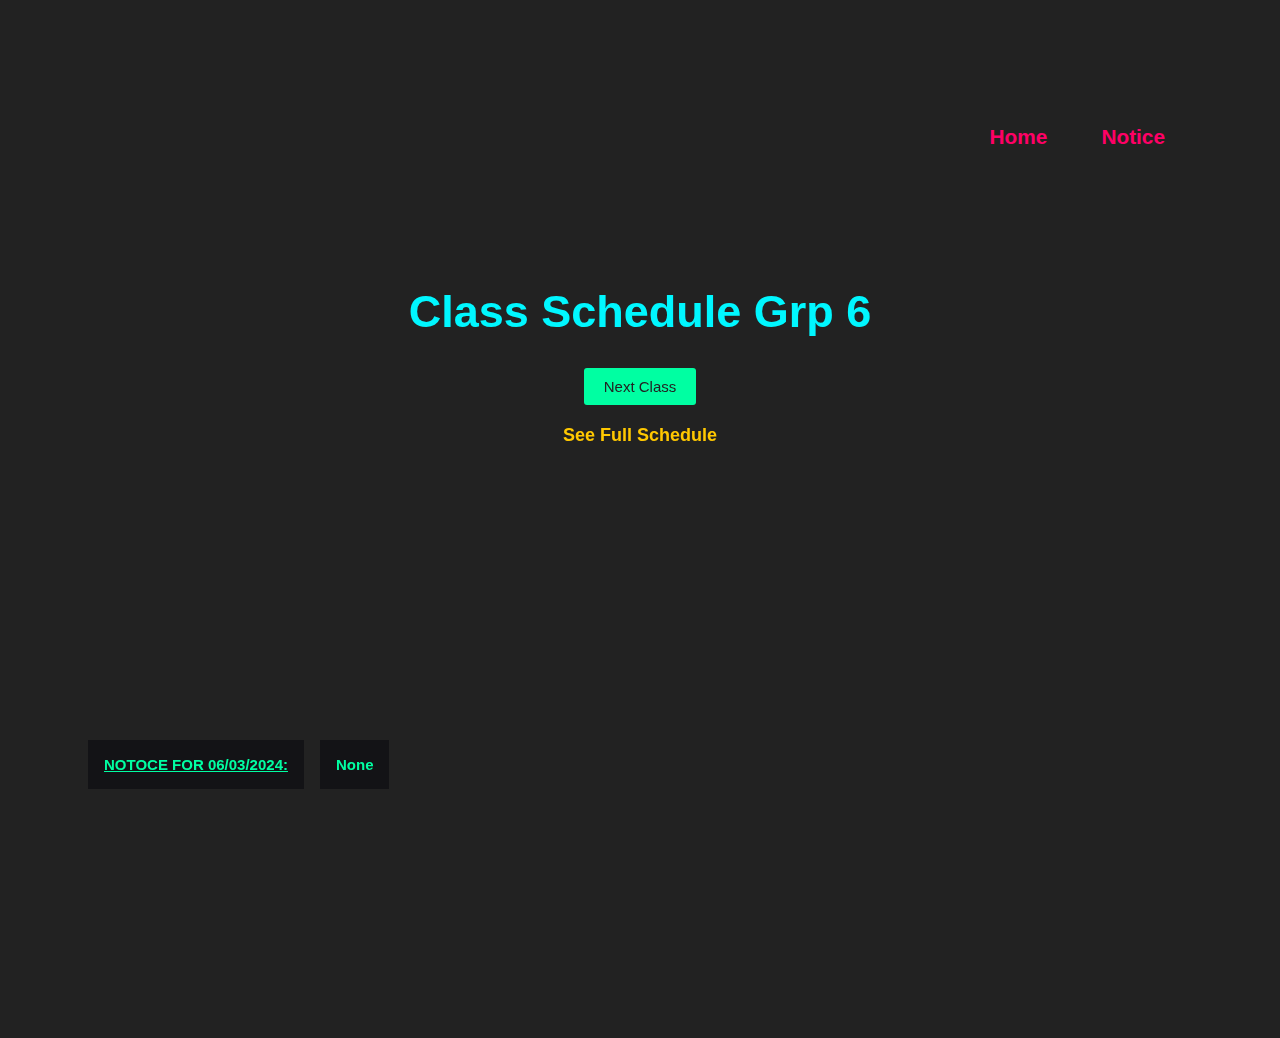
<file: class_timing/class_timing.html>
<!DOCTYPE html>
<html lang="en">
<head>
    <meta charset="UTF-8">
    <meta name="viewport" content="width=device-width, initial-scale=1.0">
    <title>Class Schedule Group Six</title>
    <link rel="stylesheet" type="text/css" href="class_timing.css">
    <link rel="icon" type="image/png" href="class_timing.png">
</head>
<body>
    <div id="nav">
        <nav>
            <ul>
                <li><a href="../index.html">Home</a></li>
                <li><a href="#notice">Notice</a></li>
            </ul>
        </nav>
    </div>
    <section class="hidden">
        <h1>Class Schedule Grp 6</h1>
        <button onclick="getNextClass()">Next Class</button>
        <a href="https://subha-py-c.github.io/class-timing/timetable.html" target="_blank" title="See Full Schedule of 2nd sem grp 6">
            See Full Schedule
        </a>
        <br>
        <br>
        <div id="result"></div>
    </section>
    
    <section id="notice" class="logos">
        <div class="logo hidden">
            <b><ins>NOTOCE FOR 06/03/2024: </ins></b>
        </div>
        <div class="logo hidden">
            None
        </div>
        <!-- <div class="logo hidden">
            No BEE file submission
        </div> -->
    </section>

    <script src="class_timing.js"></script>
</body>
</html>
</file>
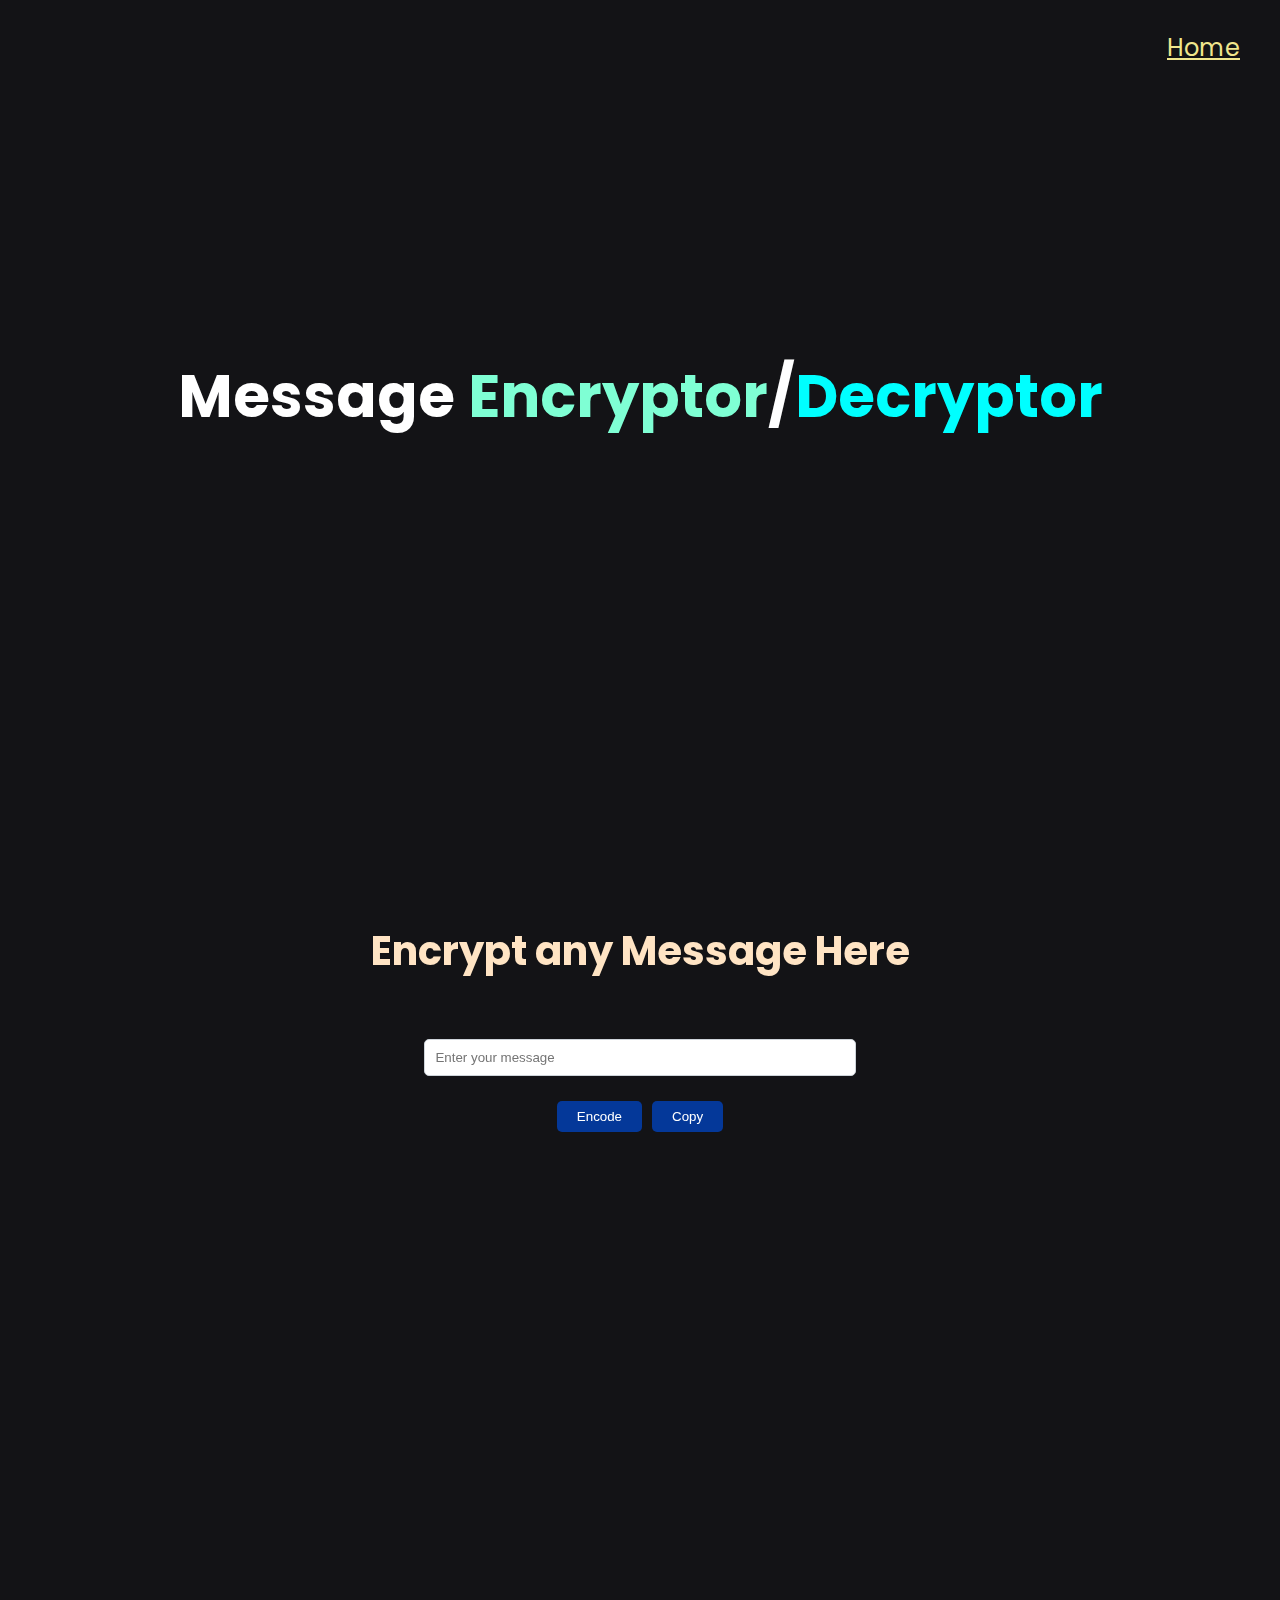
<file: encode_decode/encode_decode.html>
<!DOCTYPE html>
<html lang="en">
<head>
    <meta charset="UTF-8">
    <meta name="viewport" content="width=device-width, initial-scale=1.0">
    <title>Message Encryptor/Decryptor</title>
    <link rel="icon" type="image/png" href="encode_decode.png">
    <link rel="stylesheet" href="encode_decode.css">
    <script defer src="encode_decode.js"></script>
</head>
<body>
    <div id="nav">
        <nav>
            <ul>
                <li><a href="../index.html">Home</a></li>
            </ul>
        </nav>
    </div>
    <section class="hidden">
        <h1>Message <span style="color:aquamarine;">Encryptor</span>/<span style="color: aqua;">Decryptor</span></h1>
    </section>

    <section class="hidden">
        <div id="encodeSection">
            <h2>Encrypt any Message Here</h2><br>
            <div style="display: grid; place-items: center;">
                <input type="text" id="encodeInput" placeholder="Enter your message"><br>
                <div class="button-container">
                    <button onclick="encodeMessage()">Encode</button>
                    <button onclick="copyEncodedMessage()">Copy</button>
                </div>
                <p id="encodedMessage"></p>
            </div>
        </div>
    </section>

    <section class="hidden">
        <div id="decodeSection">
            <h2>Decrypt an Encrypted Message Here</h2><br>
            <div style="display: grid; place-items: center;">
                <input type="text" id="decodeInput" placeholder="Enter the encoded message"><br>
                <div class="button-container">
                    <button onclick="decodeMessage()">Decode</button>
                    <button onclick="copyDecodedMessage()">Copy</button>
                </div>
                <p id="decodedMessage"></p>
            </div>
        </div>
    </section>
</body>
</html>
</file>
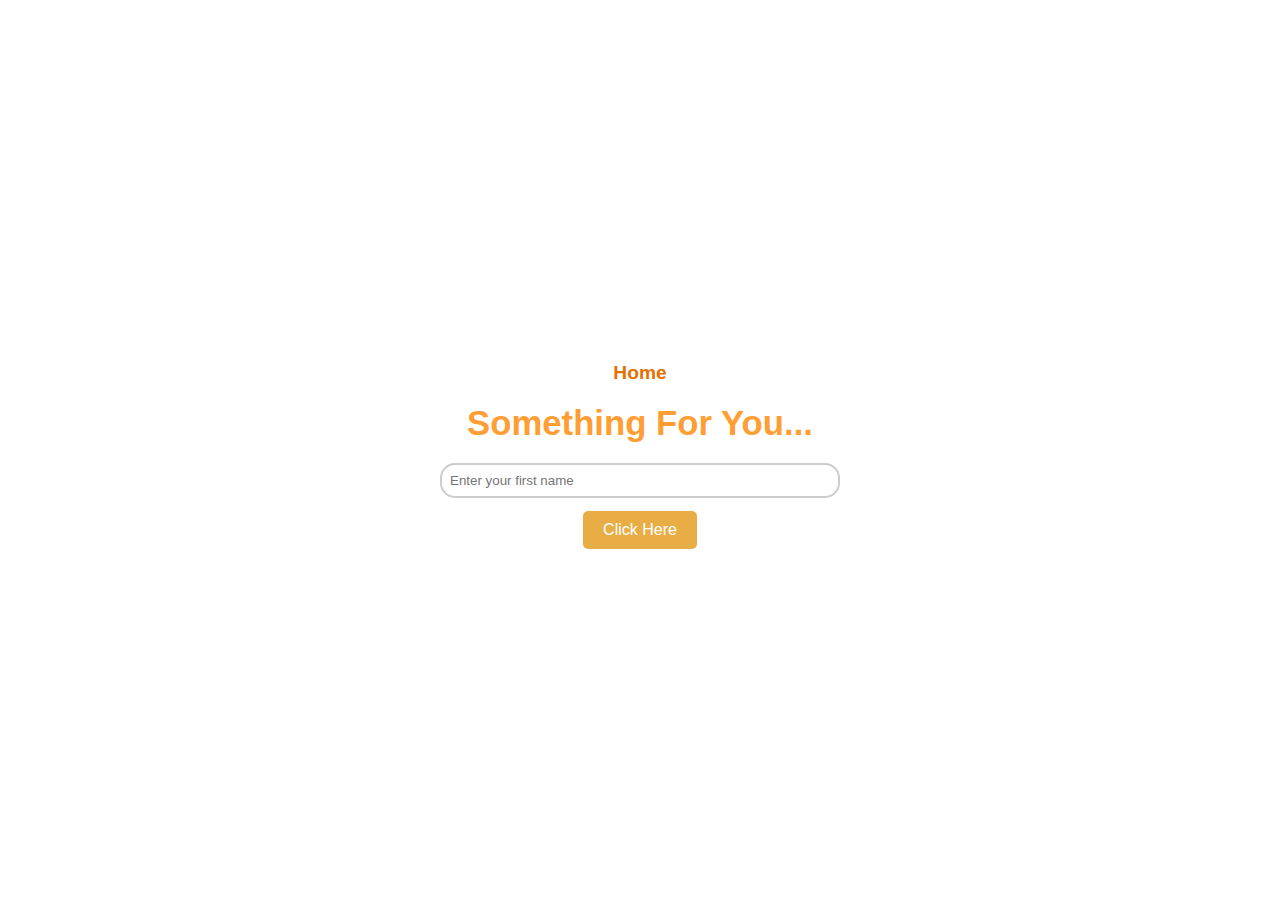
<file: s_f_y/something_for_you.html>
<!DOCTYPE html>
<html lang="en">
<head>
    <meta charset="UTF-8">
    <meta name="viewport" content="width=device-width, initial-scale=1.0">
    <title>Something For You...</title>
    <link rel="icon" type="image/png" href="sss.png">
    <style>
        body {
            font-family: 'Roboto', sans-serif;
            margin: 0;
            padding: 0;
            display: flex;
            flex-direction: column;
            align-items: center;
            justify-content: center;
            height: 100vh;
            background: url('https://i.imgur.com/xVPm5lc.jpg') center/cover no-repeat;
            color: #000000;
        }
        nav ul {
            list-style-type: none;
            margin-left: 30px;
            margin-bottom: -20px;
            margin-right: 30px;
            margin-top: 30px;
            padding: 0px;
            text-align: right;
        }
        
        nav ul li {
            text-align: left;
            position: relative;
            display: inline-block;
        }
        
        nav ul li a {
            text-align: left;
            font-size: larger;
            font-weight: 800;
            text-decoration: none;
            color: rgb(226, 113, 0);
            border-bottom: none;
            display: block;
            padding:20px;
        }

        #container {    /* ## the large box ## */
            text-align: center;
            background-color: rgba(255, 255, 255, 0.0); /* Semi-transparent white background er jonno*/
            padding: 20px;
            border-radius: 10px;
            box-shadow: 0 0 10px rgba(0, 0, 0, 0.0);
            max-width: 400px;   /* ## alpha = 0.0, so invisible ## */
            width: 90%;
        }

        #headerText {       /* ## the Heading text ||8f2f48|## */
            font-size: 2.17em;
            font-weight: bold;
            margin-bottom: 20px; /* ## distance from name box ## */
            color: #ff9e35;
        }

        #firstName {    /* ## name box ## */
            margin-bottom: 13px;
            width: 100%;
            padding: 8px;
            box-sizing: border-box;
            border: 2px solid #ccc;
            border-radius: 15px;
            background-color: transparent; /* */
        }

        #giftButton {
            padding: 10px 20px;
            font-size: 1em;
            cursor: pointer;
            background-color: rgba(228, 153, 24, 0.8); /* Semi-transparent red */
            color: #fff;
            border: none;
            border-radius: 5px;
            margin-bottom: 20px;
        }

        #giftButton:active{
            background-color: rgba(228, 153, 24, 0.3);
        }

        #quoteContainer {
            display: none;
            margin-top: 25px;
            background-color: transparent; /* Make the background fully transparent */
        }

        #quote {
            font-size: 1.75em;
            font-weight: bold; /* Make the text bold */
            font-style: italic; /* Make the text italic */
            margin-bottom: 5px;
            background: linear-gradient(to bottom left, #ffff00 0%, #ff99cc 100%);
            -webkit-background-clip: text;
            background-clip: text;
            color: transparent;
        }

    </style>
</head>
<body>
    <div id="nav">
        <nav>
            <ul>
                <li><a href="../index.html">Home</a></li>
            </ul>
        </nav>
    </div>

    <div id="container">
        <div id="headerText">Something For You...</div>
        <input type="text" id="firstName" placeholder="Enter your first name">
        <button id="giftButton" onclick="showQuote()">Click Here</button>
        <div id="quoteContainer">
            <p id="quote"></p>
        </div>
    </div>

    <script>
        const quotes = [
            "Dear {name}, you are capable of being the unbelievable, so embrace yourself for the upcoming adventures of your life.",
            "{name}, may your days be filled with joy, laughter, and endless inspiration.",
            "As you navigate through the path of your life, {name}, always remember that every step is a victory.",
            "{name}, you have the power to create the life of your dreams. Seize the day...",
            "{name}, in the canvas of life, paint bold strokes, and create a masterpiece such that the very World will become a mere spectator."
        ];

        function showQuote() {
            const firstName = document.getElementById('firstName').value.trim();
            if (firstName) {
                const randomQuote = getRandomQuote(firstName);
                document.getElementById('quote').textContent = `"${randomQuote}"`;
                document.getElementById('quoteContainer').style.display = 'block';
            } else {
                alert("Please enter your first name.");
            }
        }

        function getRandomQuote(name) {
            const randomIndex = Math.floor(Math.random() * quotes.length);
            return quotes[randomIndex].replace('{name}', name);
        }
    </script>

</body>
</html>
</file>
<file: style.css>
/* Importing Google Fonts */
@import url('https://fonts.googleapis.com/css2?family=Poppins:wght@200;400;700&display=swap');

/* Keyframes */
@keyframes slideIn {
    0% {
        transform: translateY(50px);
        opacity: 0;
    }
    100% {
        transform: translateY(0);
        opacity: 1;
    }
}

@keyframes fadeIn {
    0% { opacity: 0; }
    100% { opacity: 1; }
}

@keyframes inverse-color {
    0%{
        background-color: transparent;
        color: #000;
    }
    100%{
        background-color: #000;
        color: whitesmoke;
    }
}

@keyframes underline {
    0% {
      width: 0; /* Initial width of the underline */
      margin-left: 0; /* Initial position of the underline */
    }
    
    100% {
      width: 100%; /* Width of the underline */
      margin-left: 0; /* Position of the underline (adjust if needed) */
    }
  }
  
/* CREATES AN UNDERLINE, ACTUALLY WRONG BUT NEED THE ANALYSIS, UNDERLINE LOOKED GOOD THOUGH */

  /* Apply the animation to the element you want to underline */
  .animated-underline{
    display: inline-block; 
    /* Ensures the underline only takes the width of the text */
    border-bottom: 2px solid rgb(0, 0, 0);
     /* Style of the underline */
    animation: underline 1s ease-in forwards; 
    /* Animation properties */
  }
  


/* GRADUAL UNDERLINE ANIMATION */
/* Define the default state */
.animated-underline-proper {
  position: relative; /* Required for absolute positioning */
  text-decoration: none; /* Remove default underline */
  color: inherit; /* Inherit text color */
}

/* Define the underline */
.animated-underline-proper::before {
  content: ''; /* Required for pseudo-element */
  position: absolute;
  left: 0;
  bottom: 0;
  width: 0; /* Initial width of the underline */
  height: 2px; /* Thickness of the underline */
  background-color: rgb(0, 0, 0); /* Color of the underline */
  transition: width 0.3s ease-in; /* Transition effect */
}

/* Define the hover effect */
.animated-underline-proper:hover::before {
  width: 100%; /* Width of the underline on hover */
}




/* HIGHLIGHT THE TEXT ONLY ANIMATION */
/* Define the default state */
.animated-highlight {
    color: black; /* Default text color */
    transition: color 0.3s ease-in; /* Transition effect */
}
  
  /* Define the hover effect */
.animated-highlight:hover {
    color: red; /* Text color on hover */
}
  

/* PROPER HIGHLIGHT */
/* Define the default state */
.animated-text-highlight {
    color: black; /* Default text color */
    position: relative; /* Required for absolute positioning */
}
  
  /* Define the highlight effect */
.animated-text-highlight::before {
    content: ''; /* Required for pseudo-element */
    position: absolute;
    left: 0;
    bottom: 0;
    width: 0; /* Initial width of the highlight */
    height: 100%;
    background-color: yellow; /* Highlight color */
    z-index: -1; /* Ensure the highlight is behind the text */
    transition: width 0.4s ease-in-out; /* Transition effect */
}
  
  /* Define the hover effect */
.animated-text-highlight:hover::before {
    width: 100%; /* Width of the highlight on hover */
}

  

/* FONTS */
.tangerine-regular {
    font-family: "Tangerine", cursive;
    font-weight: 400;
    font-style: normal;
  }
  
.tangerine-bold {
    font-family: "Tangerine", cursive;
    font-weight: 700;
    /* font-size: 32px; */
    font-style: normal;
}

/* Body */
body {
    background-color: bisque;
    color: #131316;
    font-family: 'Poppins', sans-serif;
    padding: 0;
    margin: 0;
}

/* nav */
nav{
    animation: fadeIn 1.2s ease-out;
}
nav ul {
    list-style-type: none;
    margin-left: 30px;
    margin-bottom: -20px;
    margin-right: 30px;
    margin-top: 30px;
    padding: 0px;
    text-align: right;
}

nav ul li {
    text-align: left;
    position: relative;
    display: inline-block;
}

nav ul li a {
    text-align: left;
    text-decoration: none;
    color: black;
    border-bottom: none;
    display: block;
    padding:10px;
}

nav ul li a:hover{
    background: linear-gradient(to right, red, rgb(255, 162, 0));
    -webkit-background-clip: text;
    background-clip: text;
    color: transparent;
    animation: underline 800ms forwards;
}

nav ul li a button{
    max-width: 100%;
    max-height: 20px;
    color: white;
    background-color: red;
}

/* Hide sub-menu by default */
nav ul ul {
    display: none;
    position: absolute;
    background-color: bisque;
    /* box-shadow: 0 8px 16px rgba(0,0,0,0.2); */
    top: 100%; /* Position the sub-menu below the parent menu item */
    left: 0; /* Align the left edge of the sub-menu with the left edge of the parent menu item */
}

/* Show sub-menu on hover */
nav ul li:hover > ul {
    display: block;
}

nav ul ul li {
    display: block;
}

nav ul ul li a {
    text-align: right;
    padding: 10px 15px;
    color: black;
}


/* Links */
a {
    color:rgb(152, 14, 88);
    text-decoration: none;
    border-bottom: 1px dotted #000;
}

a:hover {
    background: linear-gradient(to right, red, rgb(255, 162, 0));
    -webkit-background-clip: text;
    background-clip: text;
    color: transparent;
}

a:active {
    color: rgb(255, 162, 0);
}

/* Animation Classes */
.animated-div {
    opacity: 0;
    animation: fadeIn 0.8s forwards;
}

/* Letter */
.letter {
    display: inline-block;
    margin-right: -0.08em;
}

/* IDs */
#hello {
    font-size: 11.8rem;
    font-weight: 900;
    margin: 30px;
    letter-spacing: -0.06em;
    animation: slideIn 1.2s ease-out;
}

#div1 { animation-delay: 0s; }
#div2 { animation-delay: 1.2s; }
#div3 { animation-delay: 1.5s; }
#i1 { animation-delay: 0s;}
#i2 { animation-delay: 0.2s;}
#i3 { animation-delay: 0.4s;}
#i4 { animation-delay: 0.6s;}
#i5 { animation-delay: 0.8s;}

.name {
    margin: 30px;
    font-weight: 500;
    font-size: 1.8em;
}

.name span{
    font-family: "Tangerine", cursive;
    font-weight: 700;
    font-size: 2.0em;
    font-style: normal;
}

.name span:hover{
    animation: underline 1s forwards;
}

.intro {
    margin: 30px;
    font-weight: 400;
    font-size: 1.5em;
}

#exp {
    padding-top: 60px;
    margin: 30px;
    font-size: 3.8em;
    font-weight: 550;
}

#contacts {
    padding-top: 60px;
    margin: 30px;
    font-size: 3.8em;
    font-weight: 550;
}

#last {
    margin-top: 8px;
    margin-bottom: 60px;
    margin-left: 60px;
    margin-right: 60px;
    font-size: 1.2em;
    font-style: normal;
    font-weight: 400; 
}

/* Classes */
.first {
    margin-top: 60px;
    margin-left: 60px;
    margin-right: 60px;
    margin-bottom: 8px; 
    font-size: 1.2em;
    font-style: normal;
    font-weight: 400;
}

.middle {
    margin-top: 8px;
    margin-bottom: 8px;
    margin-left: 60px;
    margin-right: 60px;
    font-size: 1.2em;
    font-style: normal;
    font-weight: 400;
}

.inverse {
    position: relative;
    overflow: hidden;
    transition: transform 0.5s ease-out, opacity 0.5s ease-out;
}

.inverse:hover {
    transform: translateX(20px);
    opacity: 1;
    animation: inverse-color 400ms forwards;

    /* ERROR::: */
    /* animation: underline 800ms forwards; */
    /*  */
    /*  */
    /*  */
}

.inverse:hover span {
    animation: none;
}

/* Sections */
section {
    display: grid;
    place-items: center; 
    align-content: center; 
    min-height: 40vh;
}

/* Hidden Class */
.hidden h1 {
    font-size: 2.1em;
    font-style: inherit;
    font-weight: 450;
}

.hidden {
    opacity: 0;
    filter: blur(5px);
    transform: translateX(-100%);
    transition: all 1s ;
}

.show {
    opacity: 1;
    filter: blur(0);
    transform: translateX(0);
}


/* Default styles for both divs */
.first, .phone {
    display: none; /* Hide both divs by default */
}

/* Display the 'first' div on laptops and desktops */
@media only screen and (min-width: 768px) {
    .first {
        display: block; /* Show 'first' div */
    }
}

/* Display the 'phone' div on phones */
@media only screen and (max-width: 767px) {
    .phone {
        display: block; /* Show 'phone' div */
    }
}

/* For Smaller Screens */
@media screen and (max-width: 510px) {
    /* Fonts and Margins */
    #hello {
        font-size: 4.3rem;
        font-weight: 700;
        margin: 10px;
    }
    
    .name {
        margin: 15px;
        font-weight: 300;
        font-size: 1.3em;
    }
    
    .intro {
        margin: 15px;
        font-weight: 200;
        font-size: 0.8em;
    }
    
    #exp {
        padding-top: 30px;
        margin: 15px;
        font-size: 1.8em;
        font-weight: 350;
    }
    
    .phone{
        padding-top: 30px;
        margin: 15px;
        font-size: 1.8em;
        font-weight: 350;
    }
    
    /* Body */
    body {
        background-color: bisque;
        color: #131316;
        font-family: 'Poppins', sans-serif;
        padding: 0;
        margin: 0;
    }
    
    /* Sections */
    .first {
        margin-top: 30px;
        margin-left: 30px;
        margin-right: 30px;
        margin-bottom: 4px; 
        font-size: 0.5em;
        font-style: normal;
        font-weight: 200;
    }
    
    .middle {
        margin-top: 4px;
        margin-bottom: 4px;
        margin-left: 30px;
        margin-right: 30px;
        font-size: 0.5em;
        font-style: normal;
        font-weight: 200;
    }
    
    #last {
        margin-top: 4px;
        margin-bottom: 30px;
        margin-left: 30px;
        margin-right: 30px;
        font-size: 0.5em;
        font-style: normal;
        font-weight: 200; 
    }

    section {
        display: grid;
        place-items: center; 
        align-content: center; 
        min-height: 15vh;
    }

    /* Hover Effect */
    /* Disable Hover Effect for All Items */
    *:hover {
       opacity: 1;
       transform: none;
    }

    /* Links */
    a {
        text-decoration: none;
        border-bottom: 1px dotted #000;
    }

    /* Hidden Class */
    .hidden h1 {
        font-size: 0.9em;
        font-style: inherit;
        font-weight: 250;
    }
}
</file>
<file: class_timing/class_timing.css>
@import url('https://fonts.googleapis.com/css2?family=Poppins:wght@200;400;700&display=swap');

body {
    color: #00ffa2;
    font-family: 'Segoe UI', Tahoma, Geneva, Verdana, sans-serif;
    font-weight: bold;
    font-size: 15px;
    text-align: center;
    margin: 80px;
    background-color: #222;
}

nav{
    text-align: right;
}
nav ul{
    list-style-type: none;
    text-align: right;
    margin: 10px;
}
nav ul li{
    position: relative;
    display: inline-block;
    padding: 25px;
}
nav ul li a{
    font-size: 1.3rem;
    color: #ff0066;
}
nav ul li a:hover{
    color:#00f7ff;
}

h1 {
    color: #00f7ff;
    font-size: 3em;
}

button {
    background-color: #00ffa2;
    /* make the button round cornered */
    border-radius: 3px;
    color: #222;
    padding: 10px 20px;
    font-size: 1em;
    border: none;
    cursor: pointer;
    transition: background-color 0.3s ease;
}

button:hover {
    background-color: #009c80;           
}

a {
    color: rgb(255, 200, 0);
    text-decoration: none;
    font-size: 1.2em;
    margin-top: 20px;
    display: block;
}

a:hover{
    color:crimson;
}

a:active{
    color: bisque;
}
#result {
    margin-top: 20px;
    font-size: 1.2em;
}

section {
    display: grid;
    place-items: center; 
    align-content: center; 
    min-height: 43vh;
}

.hidden{
    opacity: 0;
    filter: blur(5px);
    transform: translateX(-100%);
    transition: all 1s ;
}

.show{
    opacity: 1;
    filter: blur(0);
    transform: translateX(0);
}

.logos{
    display: flex;
}

.logo:nth-child(2){
    transition-delay: 200ms;
}
.logo:nth-child(3){
    transition-delay: 350ms;
}
.logo:nth-child(4){
    transition-delay: 500ms;
}
.logo{
    background-color: #131316;
    border-radius: 4;
    padding: 1rem;
    margin: 0 0.5rem;
}
.logo img {
    max-width: 320px;
    max-height: 200px;
}
</file>
<file: encode_decode/encode_decode.css>
@import url('https://fonts.googleapis.com/css2?family=Poppins:wght@200;400;700&display=swap');

body {
    background-color: #131316;
    color: #ffffff;
    font-family: 'Poppins', sans-serif;
    padding: 0;
    margin: 0;
}

nav{
    text-align: right;
    margin-right: 40px;
    margin-top: 30px;
}

nav ul{
    text-decoration: none;
    list-style-type: none;
}

nav ul li{
    text-decoration: none;
}

nav ul li a{
    color:khaki;
    /* #ff0066 */
    font-size: 1.5rem;

}

section {
    display: grid;
    place-items: center; 
    align-content: center; 
    min-height: 70vh;
}

h1{
    font-size: 3.7em;
}

h2{
    font-size: 2.5em;
    color: bisque;
}

h3{
    font-size: 2.5em;
}

.hidden{
    opacity: 0;
    filter: blur(5px);
    transform: translateX(-100%);
    transition: all 1s ;
}

.show{
    opacity: 1;
    filter: blur(0);
    transform: translateX(0);
}

/* Styles for smaller screens (e.g., mobile devices) */
@media only screen and (max-width: 600px) {
    h1 {
        font-size: 2.5em; /* Smaller font size for h1 on smaller screens */
    }

    h2, h3 {
        font-size: 1.5em; /* Smaller font size for h2 and h3 on smaller screens */
    }

    p {
        font-size: 0.9em; /* Smaller font size for p on smaller screens */
    }

    section {
        min-height: 40vh; /* Reduced min-height for sections on smaller screens */
    }
}

/* Style for encode and decode buttons */
.button-container {
    display: flex;
    gap: 10px; /* Adjust the gap between buttons */
}

button {
    padding: 8px 20px;
    border: none;
    border-radius: 5px;
    background-color: #043899; 
    color: #fff; 
    cursor: pointer;
    transition: background-color 0.2s ease; 
}

button:hover{
    background: linear-gradient(to right, skyblue, blue);
}

button:active {
    box-shadow: 0 0 10px 3px rgba(255, 255, 255, 0.5); /* Adjust shadow properties as needed */
}

/* Style for input boxes */
input[type="text"] {
    width: 80%; /* Full width */
    padding: 10px; /* Padding around the text inside the input box */
    border: 1px solid #ced4da; /* Border color */
    border-radius: 5px; /* Rounded corners */
    box-sizing: border-box; /* Include padding and border in the element's total width and height */
    transition: border-color 0.3s ease; /* Smooth transition on focus */
}

/* Style for input boxes when focused */
input[type="text"]:focus {
    outline: none; /* Remove default focus outline */
    border-color: #007bff; /* Border color when focused */
}
</file>
